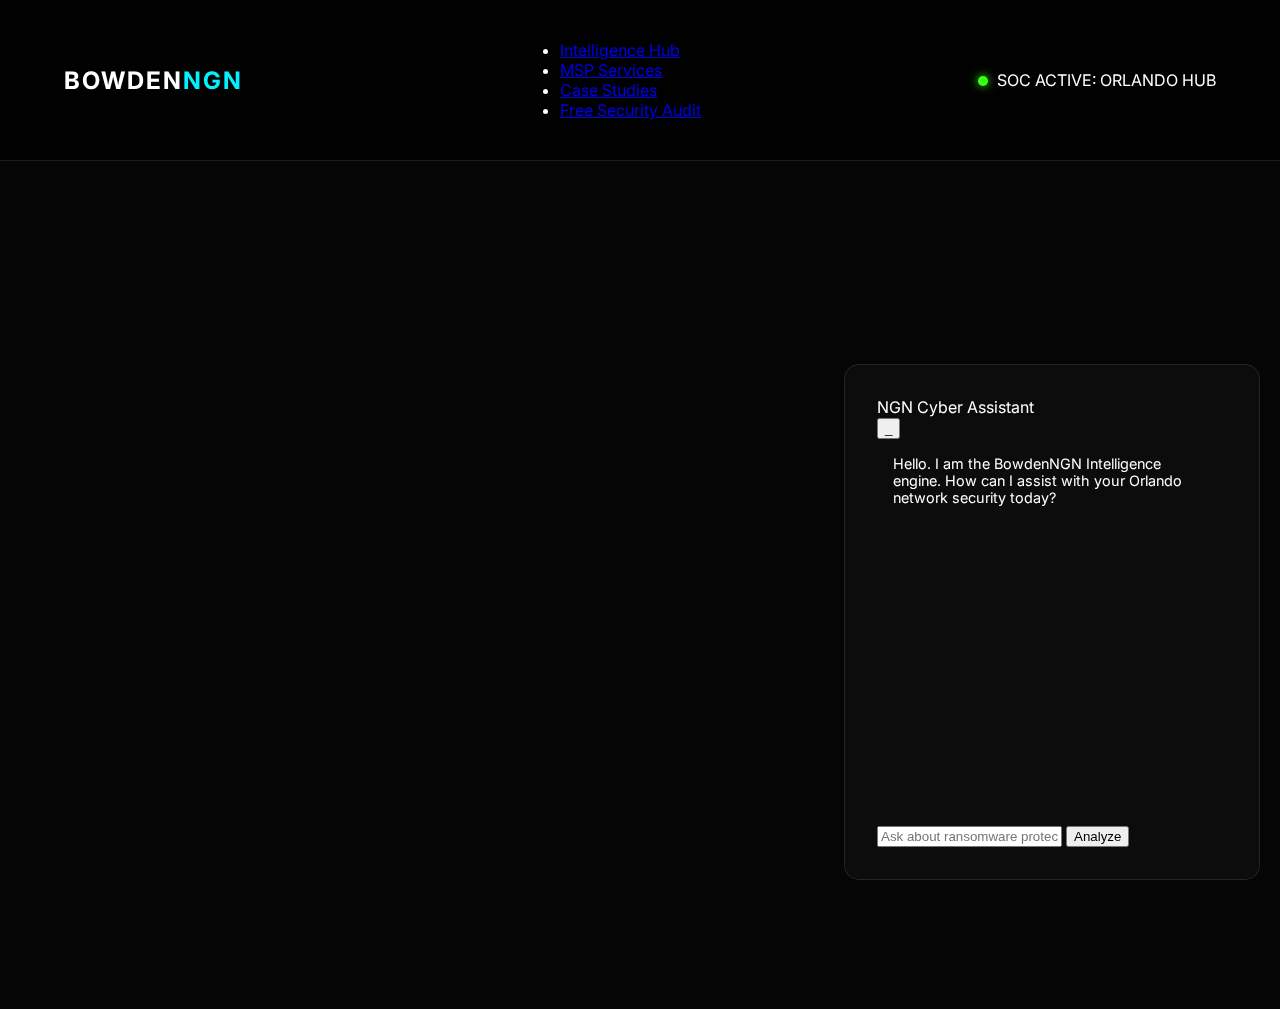
<file: static/index.html>
<!DOCTYPE html>
<html lang="en">
<head>
    <meta charset="UTF-8">
    <meta name="viewport" content="width=device-width, initial-scale=1.0">
    <meta name="description" content="BowdenNextGenNetworks: Orlando's leading MSP providing AI-driven network security, 24/7 SOC monitoring, and managed IT services for Central Florida businesses.">
    <title>BowdenNextGenNetworks | Orlando Next-Gen MSP & Cyber Security</title>
    <link rel="stylesheet" href="style.css">
    <link href="https://fonts.googleapis.com/css2?family=Inter:wght@300;400;600;700&display=swap" rel="stylesheet">
</head>
<body>
    <nav class="glass-nav">
        <div class="logo">BOWDEN<span>NGN</span></div>
        <ul id="nav-menu">
            <li><a href="#" onclick="showPage('home')">Intelligence Hub</a></li>
            <li><a href="#" onclick="showPage('services')">MSP Services</a></li>
            <li><a href="#" onclick="showPage('portfolio')">Case Studies</a></li>
            <li><a href="#" onclick="showPage('contact')" class="cta-nav">Free Security Audit</a></li>
        </ul>
        <div class="system-status">
            <span class="dot"></span> <span class="status-text">SOC ACTIVE: ORLANDO HUB</span>
        </div>
    </nav>

    <main id="app-viewport">
        </main>

    <div id="ai-chat-container" class="glass-card">
        <div class="chat-header">
            <div class="header-info">
                <span class="live-dot"></span>
                <span>NGN Cyber Assistant</span>
            </div>
            <button onclick="toggleChat()" class="min-btn">_</button>
        </div>
        <div id="chat-display">
            <div class="ai-bubble">Hello. I am the BowdenNGN Intelligence engine. How can I assist with your Orlando network security today?</div>
        </div>
        <div class="chat-input-area">
            <input type="text" id="user-msg" placeholder="Ask about ransomware protection...">
            <button id="send-btn">Analyze</button>
        </div>
    </div>

    <template id="home-content">
        <section class="hero">
            <h1 class="glitch-text">Securing the <span class="highlight">I-4 Corridor</span></h1>
            <p class="hero-sub">Predictive Managed Services for Orlando's Healthcare, Legal, and Hospitality Sectors.</p>
            <div class="hero-stats">
                <div class="stat-item"><strong>99.99%</strong><span>Uptime Guaranteed</span></div>
                <div class="stat-item"><strong>15 Min</strong><span>Emergency Response</span></div>
                <div class="stat-item"><strong>24/7</strong><span>SOC Monitoring</span></div>
            </div>
        </section>
    </template>

    <template id="services-content">
        <section class="detail-section">
            <h2>Next-Gen Managed Services</h2>
            <div class="service-grid">
                <article class="glass-card service-detail">
                    <div class="icon">🛡️</div>
                    <h3>Managed Detection & Response (MDR)</h3>
                    <p>We don't just alert; we neutralize. Our SOC uses AI-threat hunting to stop breaches at the endpoint before they spread.</p>
                    <ul>
                        <li>Ransomware Rollback</li>
                        <li>24/7 Human-led Monitoring</li>
                        <li>Incident Containment</li>
                    </ul>
                </article>
                <article class="glass-card service-detail">
                    <div class="icon">☁️</div>
                    <h3>Cloud Architecture & Security</h3>
                    <p>Secure Azure and AWS migrations tailored for Central Florida's regulatory landscape.</p>
                    <ul>
                        <li>Zero Trust Access</li>
                        <li>Cloud Compliance (HIPAA/PCI)</li>
                        <li>Automated Backups</li>
                    </ul>
                </article>
                <article class="glass-card service-detail">
                    <div class="icon">🏢</div>
                    <h3>Co-Managed IT</h3>
                    <p>Support for in-house IT teams. We handle the "heavy lifting" of security so you can focus on growth.</p>
                </article>
            </div>
        </section>
    </template>

    <template id="portfolio-content">
        <section class="detail-section">
            <h2>Proven Results in Central Florida</h2>
            <div class="case-study-container">
                <div class="glass-card case-study">
                    <span class="tag">Healthcare</span>
                    <h3>Multi-Clinic Network Overhaul</h3>
                    <p><strong>The Challenge:</strong> Constant downtime and HIPAA compliance risks across 5 Orlando locations.</p>
                    <p><strong>The Solution:</strong> Implemented a secure SD-WAN and centralized identity management.</p>
                    <div class="results"><strong>Result:</strong> 85% reduction in support tickets; 100% Audit Success.</div>
                </div>
            </div>
        </section>
    </template>

    <script src="app.js"></script>
</body>
</html>
</file>
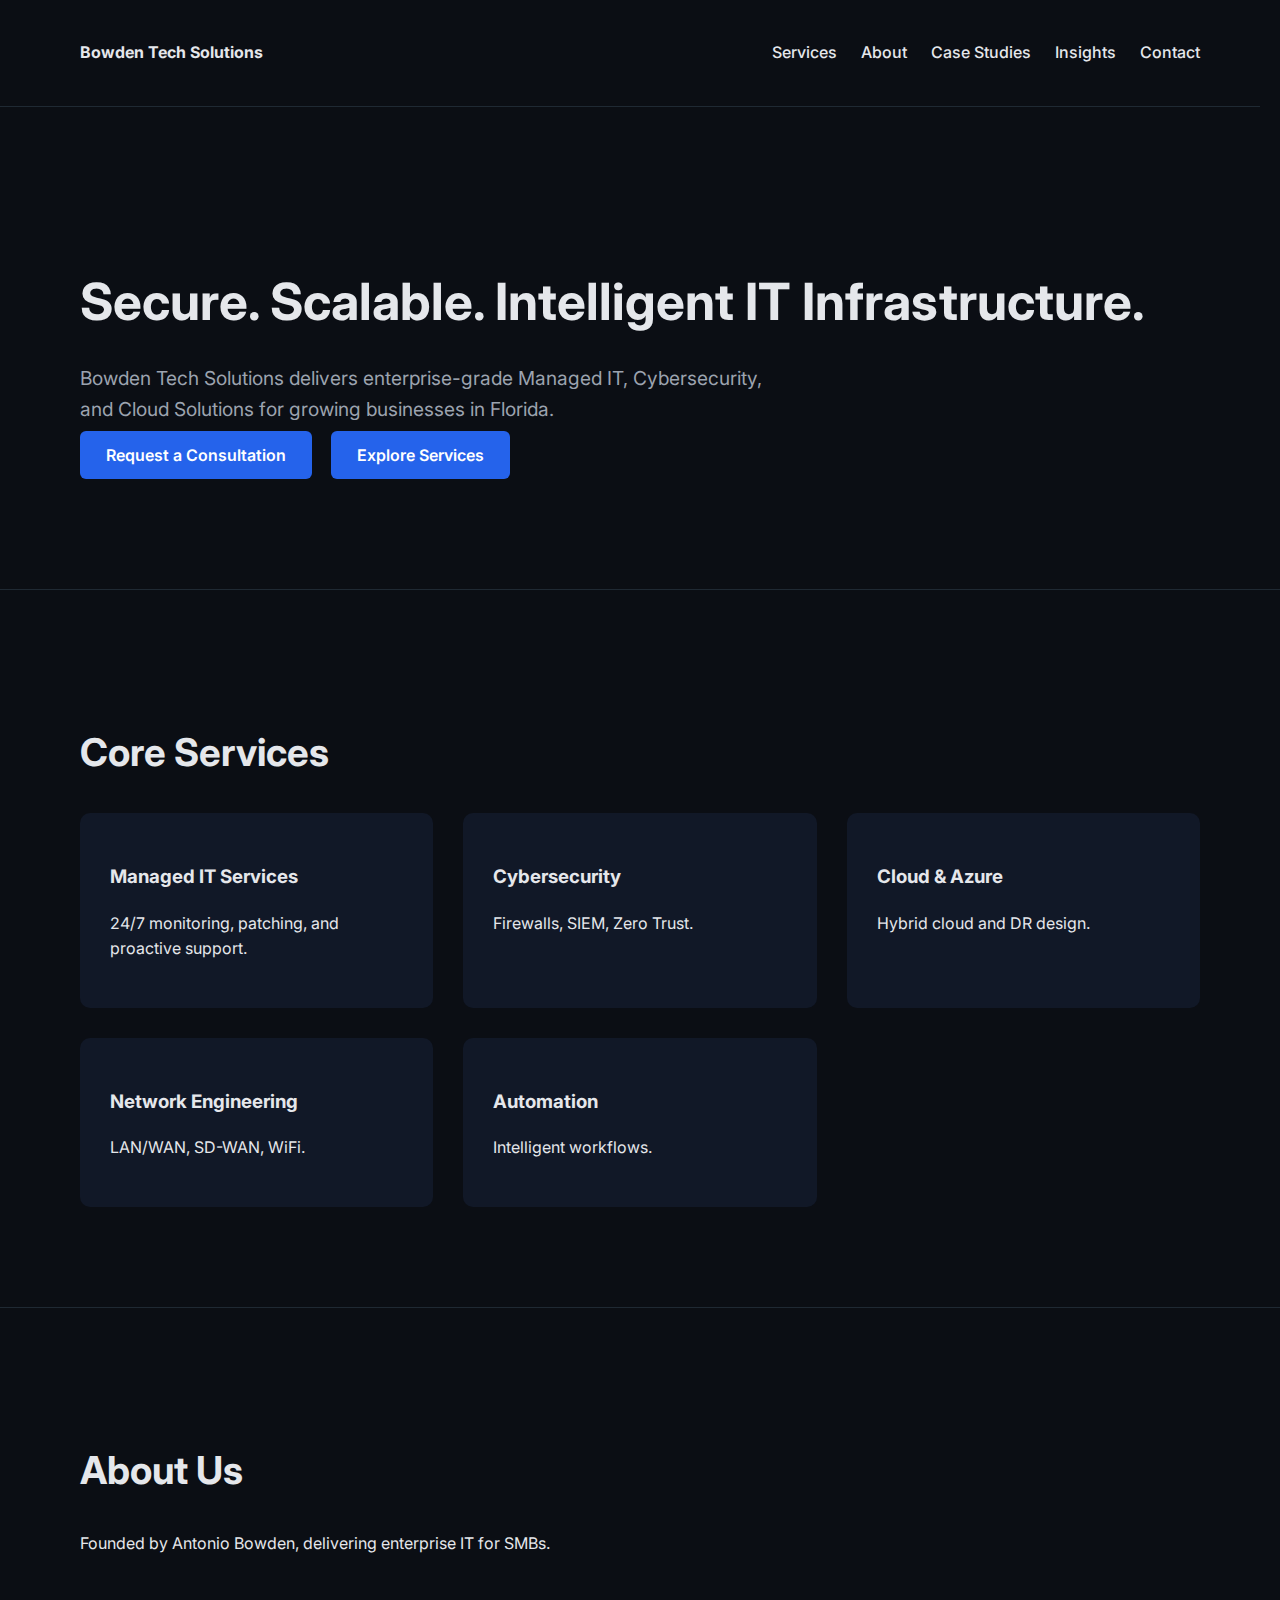
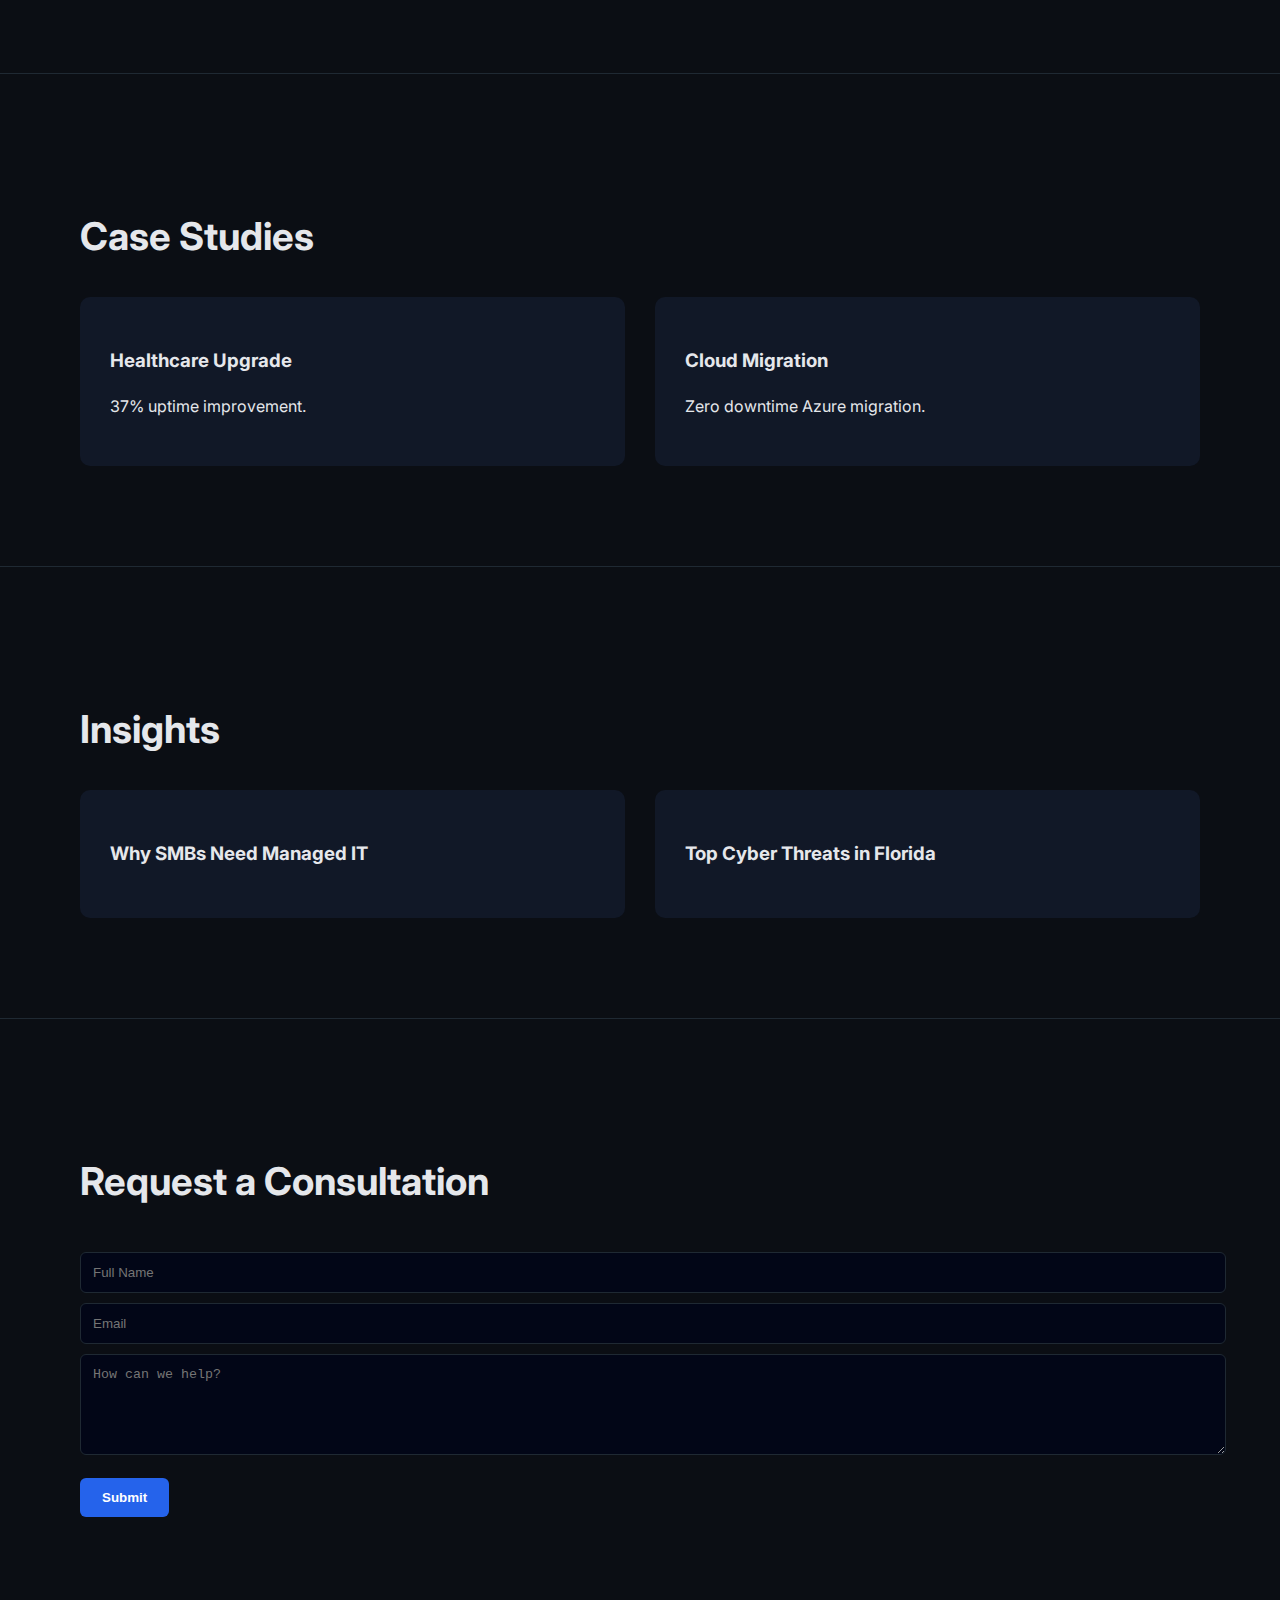
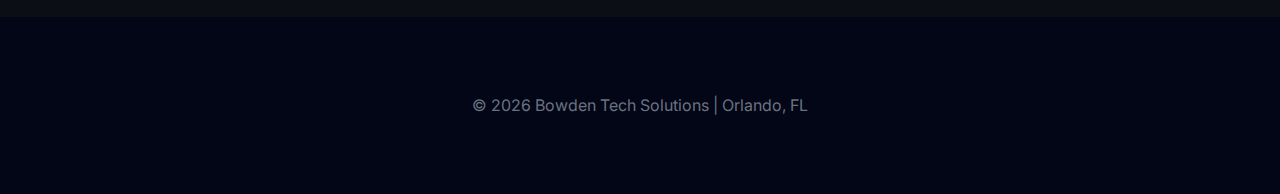
<file: index (1).html>
<!DOCTYPE html>
<html lang="en">
<head>
  <meta charset="UTF-8">
  <title>Bowden Tech Solutions | Managed IT & Cybersecurity</title>
  <meta name="viewport" content="width=device-width, initial-scale=1.0">
  <meta name="description" content="Bowden Tech Solutions delivers secure, scalable IT infrastructure and managed services for growing businesses in Florida.">
  <link href="https://fonts.googleapis.com/css2?family=Inter:wght@300;400;600;700&display=swap" rel="stylesheet">
  <style>
    body {margin:0;font-family:'Inter',sans-serif;background:#0b0e14;color:#e5e7eb;line-height:1.6;}
    header {padding:40px 80px;display:flex;justify-content:space-between;align-items:center;}
    header a {color:#e5e7eb;text-decoration:none;margin-left:20px;font-weight:500;}
    .hero {padding:120px 80px;max-width:1100px;}
    .hero h1 {font-size:3.2rem;margin-bottom:20px;}
    .hero p {font-size:1.2rem;max-width:700px;color:#9ca3af;}
    .cta a {background:#2563eb;padding:14px 26px;border-radius:6px;color:#fff;text-decoration:none;font-weight:600;margin-right:15px;}
    section {padding:100px 80px;border-top:1px solid #1f2933;}
    h2 {font-size:2.4rem;margin-bottom:30px;}
    .grid {display:grid;grid-template-columns:repeat(auto-fit,minmax(260px,1fr));gap:30px;}
    .card {background:#111827;padding:30px;border-radius:10px;}
    footer {padding:60px 80px;background:#020617;color:#6b7280;text-align:center;}
    .form input,.form textarea {width:100%;padding:12px;margin-top:10px;background:#020617;border:1px solid #1f2933;color:white;border-radius:6px;}
    .form button {margin-top:15px;background:#2563eb;border:none;padding:12px 22px;color:white;font-weight:600;border-radius:6px;cursor:pointer;}
  </style>
</head>
<body>
<header>
  <div><strong>Bowden Tech Solutions</strong></div>
  <nav>
    <a href="#services">Services</a>
    <a href="#about">About</a>
    <a href="#cases">Case Studies</a>
    <a href="#blog">Insights</a>
    <a href="#contact">Contact</a>
  </nav>
</header>
<section class="hero">
  <h1>Secure. Scalable. Intelligent IT Infrastructure.</h1>
  <p>Bowden Tech Solutions delivers enterprise-grade Managed IT, Cybersecurity, and Cloud Solutions for growing businesses in Florida.</p>
  <div class="cta">
    <a href="#contact">Request a Consultation</a>
    <a href="#services">Explore Services</a>
  </div>
</section>
<section id="services">
  <h2>Core Services</h2>
  <div class="grid">
    <div class="card"><h3>Managed IT Services</h3><p>24/7 monitoring, patching, and proactive support.</p></div>
    <div class="card"><h3>Cybersecurity</h3><p>Firewalls, SIEM, Zero Trust.</p></div>
    <div class="card"><h3>Cloud & Azure</h3><p>Hybrid cloud and DR design.</p></div>
    <div class="card"><h3>Network Engineering</h3><p>LAN/WAN, SD-WAN, WiFi.</p></div>
    <div class="card"><h3>Automation</h3><p>Intelligent workflows.</p></div>
  </div>
</section>
<section id="about">
  <h2>About Us</h2>
  <p>Founded by Antonio Bowden, delivering enterprise IT for SMBs.</p>
</section>
<section id="cases">
  <h2>Case Studies</h2>
  <div class="grid">
    <div class="card"><h3>Healthcare Upgrade</h3><p>37% uptime improvement.</p></div>
    <div class="card"><h3>Cloud Migration</h3><p>Zero downtime Azure migration.</p></div>
  </div>
</section>
<section id="blog">
  <h2>Insights</h2>
  <div class="grid">
    <div class="card"><h3>Why SMBs Need Managed IT</h3></div>
    <div class="card"><h3>Top Cyber Threats in Florida</h3></div>
  </div>
</section>
<section id="contact">
  <h2>Request a Consultation</h2>
  <form class="form">
    <input type="text" placeholder="Full Name" required>
    <input type="email" placeholder="Email" required>
    <textarea rows="5" placeholder="How can we help?"></textarea>
    <button type="submit">Submit</button>
  </form>
</section>
<footer>
  <p>© 2026 Bowden Tech Solutions | Orlando, FL</p>
</footer>
</body>
</html>
</file>
<file: static/style.css>
:root {
    --bg: #050505;
    --accent: #00f2ff; /* Cyber Blue */
    --glass: rgba(255, 255, 255, 0.03);
    --border: rgba(255, 255, 255, 0.1);
}

body {
    background: var(--bg);
    color: white;
    font-family: 'Inter', sans-serif;
    margin: 0;
    overflow-x: hidden;
}

.glass-nav {
    display: flex;
    justify-content: space-between;
    align-items: center;
    padding: 1.5rem 5%;
    background: rgba(0,0,0,0.8);
    backdrop-filter: blur(10px);
    border-bottom: 1px solid var(--border);
    position: sticky;
    top: 0;
    z-index: 100;
}

.logo { font-weight: 700; letter-spacing: 2px; font-size: 1.5rem; }
.logo span { color: var(--accent); }

#app-viewport { padding: 4rem 10%; min-height: 80vh; }

.glass-card {
    background: var(--glass);
    backdrop-filter: blur(15px);
    border: 1px solid var(--border);
    border-radius: 15px;
    padding: 2rem;
    transition: 0.3s;
}

/* Chatbox Positioning */
#ai-chat-container {
    position: fixed;
    bottom: 20px;
    right: 20px;
    width: 350px;
    height: 450px;
    display: flex;
    flex-direction: column;
    z-index: 1000;
}

#chat-display { flex: 1; overflow-y: auto; padding: 1rem; font-size: 0.9rem; }
.dot { height: 10px; width: 10px; background: #39ff14; border-radius: 50%; display: inline-block; margin-right: 5px; box-shadow: 0 0 10px #39ff14; }
</file>
